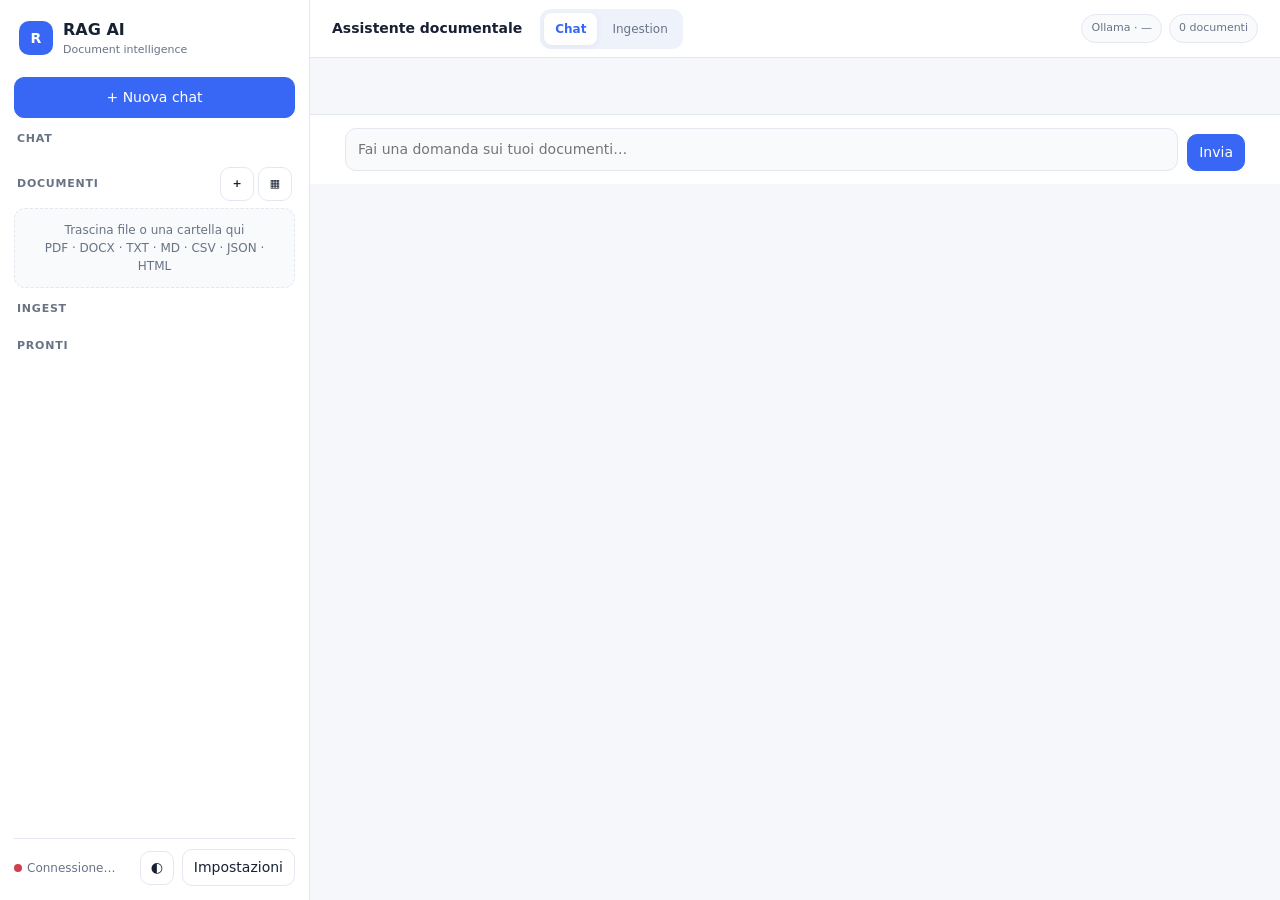
<file: app/static/index.html>
<!doctype html>
<html lang="it">
<head>
<meta charset="utf-8"><meta name="viewport" content="width=device-width,initial-scale=1">
<title>RAG AI</title>
<style>
:root{color-scheme:light;--bg:#f5f7fb;--surface:#fff;--surface2:#f8fafc;--surface3:#eef3fb;--text:#182033;--muted:#687386;--border:#e3e8f0;--accent:#3867f5;--accent-soft:#edf2ff;--ok:#24965f;--ok-soft:#e9f8f0;--warn:#b77912;--warn-soft:#fff6df;--danger:#cf3f4d;--danger-soft:#fff0f1;--shadow:0 10px 30px rgba(24,32,51,.06)}
:root.dark{color-scheme:dark;--bg:#0b0f19;--surface:#141b29;--surface2:#101722;--surface3:#1a2435;--text:#e8ecf6;--muted:#98a2b6;--border:#273246;--accent:#6c8dff;--accent-soft:#1b294c;--ok:#4ac486;--ok-soft:#153427;--warn:#e5ae45;--warn-soft:#352b18;--danger:#ff6b76;--danger-soft:#3a1e23;--shadow:0 10px 30px rgba(0,0,0,.24)}
*{box-sizing:border-box}html,body{height:100%;margin:0}body{font:14px/1.5 Inter,system-ui,-apple-system,Segoe UI,Roboto,sans-serif;background:var(--bg);color:var(--text);display:flex}button,input,textarea,select{font:inherit}button{cursor:pointer;border:1px solid var(--border);background:var(--surface);color:var(--text);border-radius:10px;padding:7px 11px;transition:.15s}button:hover{border-color:var(--accent)}button.primary{background:var(--accent);color:#fff;border-color:var(--accent)}button:disabled{opacity:.5;cursor:default}.icon{width:34px;height:34px;padding:0;display:grid;place-items:center}.muted{color:var(--muted)}
#app{display:flex;width:100%;min-width:0}aside{width:310px;background:var(--surface);border-right:1px solid var(--border);display:flex;flex-direction:column;min-height:100%;padding:14px}.brand{display:flex;align-items:center;gap:10px;padding:4px 5px 18px}.brand-mark{width:34px;height:34px;border-radius:10px;background:var(--accent);color:#fff;display:grid;place-items:center;font-weight:800}.brand strong{font-size:16px}.brand small{display:block;color:var(--muted);font-size:11px}.section{margin-bottom:13px}.section-title{display:flex;justify-content:space-between;align-items:center;margin:0 3px 7px;color:var(--muted);font-size:11px;font-weight:700;letter-spacing:.07em;text-transform:uppercase}.new-chat{width:100%;padding:9px 12px}.drop{border:1.5px dashed var(--border);background:var(--surface2);border-radius:11px;padding:12px;text-align:center;color:var(--muted);font-size:12px;transition:.15s}.drop.over{border-color:var(--accent);background:var(--accent-soft);color:var(--accent)}.list{max-height:210px;overflow:auto}.item{display:flex;align-items:center;gap:7px;padding:7px 8px;border-radius:8px;min-width:0}.item:hover{background:var(--surface2)}.item .name{flex:1;min-width:0;overflow:hidden;text-overflow:ellipsis;white-space:nowrap}.item small{color:var(--muted);font-size:11px}.item .x{border:0;background:transparent;padding:2px 4px;color:var(--muted)}.item .x:hover{color:var(--danger)}.job{border:1px solid var(--border);border-radius:10px;padding:9px;margin-bottom:7px;background:var(--surface2)}.job-head{display:flex;gap:8px;align-items:center}.job-title{flex:1;overflow:hidden;text-overflow:ellipsis;white-space:nowrap}.badge{font-size:10px;padding:2px 6px;border-radius:999px;font-weight:700;background:var(--accent-soft);color:var(--accent)}.badge.ok{background:var(--ok-soft);color:var(--ok)}.badge.err{background:var(--danger-soft);color:var(--danger)}.progress{height:5px;background:var(--border);border-radius:99px;overflow:hidden;margin-top:7px}.progress>i{display:block;height:100%;width:0;background:var(--accent);transition:width .25s}.job small{display:block;margin-top:5px;color:var(--muted);font-size:11px}.side-bottom{margin-top:auto;border-top:1px solid var(--border);padding-top:10px;display:flex;align-items:center;gap:8px}.status{flex:1;color:var(--muted);font-size:12px}.dot{display:inline-block;width:8px;height:8px;border-radius:50%;background:var(--danger);margin-right:5px}.dot.on{background:var(--ok)}
main{flex:1;display:flex;flex-direction:column;min-width:0}.topbar{height:62px;background:color-mix(in srgb,var(--surface) 92%,transparent);backdrop-filter:blur(12px);border-bottom:1px solid var(--border);display:flex;align-items:center;justify-content:space-between;padding:0 22px}.top-title{font-weight:650}.top-actions{display:flex;gap:7px;align-items:center}.pill{border:1px solid var(--border);background:var(--surface2);border-radius:999px;padding:5px 9px;color:var(--muted);font-size:11px}.tabs{display:flex;gap:4px;align-items:center;margin-left:18px;background:var(--surface3);padding:4px;border-radius:11px}.tab{border:0;background:transparent;color:var(--muted);padding:7px 11px;border-radius:8px;font-size:12px}.tab:hover{background:var(--surface)}.tab.active{background:var(--surface);color:var(--accent);font-weight:700;box-shadow:0 2px 8px rgba(0,0,0,.05)}.view{height:100%;min-height:0}.hidden{display:none!important}.banner{display:none;padding:9px 18px;background:var(--warn-soft);color:var(--warn);border-bottom:1px solid var(--border);font-size:12px}.banner.err{background:var(--danger-soft);color:var(--danger)}
#msgs{flex:1;overflow:auto;padding:28px 20px}.wrap{width:min(900px,100%);margin:auto}.empty{margin:13vh auto 0;text-align:center;max-width:480px}.empty .hero{width:56px;height:56px;margin:0 auto 13px;border-radius:16px;background:var(--accent-soft);color:var(--accent);display:grid;place-items:center;font-size:24px}.empty h2{margin:0 0 6px;font-size:22px}.empty p{margin:0;color:var(--muted)}.msg{margin-bottom:20px}.msg .b{max-width:850px;padding:11px 14px;border:1px solid var(--border);background:var(--surface);border-radius:13px;box-shadow:var(--shadow);overflow-wrap:anywhere}.msg.user .b{margin-left:auto;max-width:75%;background:var(--accent);border-color:var(--accent);color:#fff;white-space:pre-wrap;box-shadow:none}.msg .b p{margin:0 0 8px}.msg .b p:last-child{margin:0}.msg pre{background:var(--surface2);padding:10px;border-radius:8px;overflow:auto}.msg code{background:var(--surface2);padding:1px 4px;border-radius:4px}.cite{color:var(--accent);font-weight:700}.srcs{margin-top:7px;color:var(--muted);font-size:12px}.srcs summary{cursor:pointer}.src{margin-top:6px;padding:8px;border:1px solid var(--border);border-radius:8px;background:var(--surface2)}.src b{color:var(--text)}.src div{white-space:pre-wrap;max-height:130px;overflow:auto;margin-top:4px}#composer{border-top:1px solid var(--border);background:var(--surface);padding:13px 20px}.composer{display:flex;gap:9px;align-items:flex-end}.composer textarea{flex:1;resize:none;min-height:42px;max-height:180px;border:1px solid var(--border);background:var(--surface2);color:var(--text);border-radius:11px;padding:10px 12px;outline:0}.composer textarea:focus,input:focus,select:focus{border-color:var(--accent);box-shadow:0 0 0 3px var(--accent-soft)}
dialog{border:1px solid var(--border);border-radius:14px;background:var(--surface);color:var(--text);width:min(480px,92vw);padding:20px;box-shadow:var(--shadow)}dialog::backdrop{background:rgba(10,14,24,.48)}dialog label{display:block;font-size:12px;color:var(--muted);margin:11px 0 4px}dialog input{width:100%;padding:8px 10px;border:1px solid var(--border);border-radius:8px;background:var(--surface2);color:var(--text)}.row{display:flex;justify-content:space-between;gap:8px;margin-top:18px}.toast{position:fixed;right:18px;top:18px;max-width:380px;padding:10px 13px;border:1px solid var(--border);background:var(--surface);border-radius:10px;box-shadow:var(--shadow);display:none;z-index:20}.ready-panel{max-height:170px;overflow:auto}.ready-row{display:flex;align-items:center;gap:7px;padding:5px 7px;border-radius:7px}.ready-row:hover{background:var(--surface2)}.ready-row .check{color:var(--ok)}
.ingest-view{overflow:auto;padding:28px 24px;background:var(--bg)}.ingest-shell{width:min(1380px,100%);margin:0 auto}.ingest-title{display:flex;align-items:flex-end;justify-content:space-between;gap:16px;margin-bottom:18px}.ingest-title h2{margin:0;font-size:28px;letter-spacing:-.03em}.ingest-title p{margin:5px 0 0;color:var(--muted);font-size:13px}.ingest-actions{display:flex;gap:8px}.ingest-btn{display:inline-flex;align-items:center;gap:8px;padding:9px 13px;border-radius:11px;font-size:12px;font-weight:700}.ingest-btn.primary{background:var(--accent);border-color:var(--accent);color:#fff}.ingest-grid{display:grid;grid-template-columns:minmax(0,1fr) 300px;gap:18px;align-items:start}.ingest-main,.ingest-side{display:flex;flex-direction:column;gap:14px}.ingest-panel{border:1px solid var(--border);background:var(--surface);border-radius:16px;box-shadow:var(--shadow)}.upload-panel{padding:16px}.upload-grid{display:grid;grid-template-columns:minmax(0,1fr) 260px;gap:14px}.upload-drop{min-height:108px;border:1.5px dashed var(--accent);background:var(--accent-soft);border-radius:13px;display:flex;align-items:center;justify-content:center;gap:14px;padding:16px;cursor:pointer;transition:.15s}.upload-drop:hover,.upload-drop.over{transform:translateY(-1px);box-shadow:0 8px 24px rgba(56,103,245,.12)}.upload-icon{width:46px;height:46px;border-radius:13px;background:var(--surface);border:1px solid var(--border);display:grid;place-items:center;color:var(--accent);font-size:22px;flex:0 0 auto}.upload-copy strong{display:block;font-size:14px}.upload-copy span{display:block;color:var(--muted);font-size:12px;margin-top:3px}.upload-buttons{display:flex;gap:7px;margin-top:9px}.upload-buttons button{font-size:11px}.limit-card{padding:14px;border:1px solid var(--border);border-radius:13px;background:var(--surface2);display:flex;flex-direction:column;justify-content:center;gap:10px}.limit-row{display:flex;justify-content:space-between;gap:10px;font-size:12px}.limit-row span:first-child{color:var(--muted)}.limit-row span:last-child{font-weight:650}.kpis{display:grid;grid-template-columns:repeat(4,minmax(0,1fr));gap:10px}.kpi{padding:13px 14px;border:1px solid var(--border);background:var(--surface);border-radius:13px;box-shadow:var(--shadow)}.kpi-label{font-size:11px;color:var(--muted);font-weight:600}.kpi-value{margin-top:4px;font-size:19px;font-weight:800;letter-spacing:-.02em}.kpi-value.accent{color:var(--accent)}.kpi-value.ok{color:var(--ok)}
.job-card{padding:18px}.job-head{display:flex;align-items:center;justify-content:space-between;gap:12px;padding-bottom:14px;border-bottom:1px solid var(--border)}.job-identity{display:flex;align-items:center;gap:11px;min-width:0}.job-file-icon{width:42px;height:42px;border-radius:12px;background:var(--accent-soft);color:var(--accent);display:grid;place-items:center;font-size:18px;flex:0 0 auto}.job-name{font-size:14px;font-weight:750;white-space:nowrap;overflow:hidden;text-overflow:ellipsis}.job-sub{font-size:11px;color:var(--muted);margin-top:2px;font-family:ui-monospace,SFMono-Regular,Menlo,monospace}.job-state{display:flex;align-items:center;gap:10px;flex:0 0 auto}.job-pct{font:700 15px ui-monospace,SFMono-Regular,Menlo,monospace;color:var(--accent)}.state-badge{padding:5px 9px;border-radius:999px;font-size:10px;font-weight:800;letter-spacing:.04em;border:1px solid var(--border);background:var(--accent-soft);color:var(--accent)}.state-badge.ok{background:var(--ok-soft);color:var(--ok)}.state-badge.err{background:var(--danger-soft);color:var(--danger)}.overall-track{height:10px;background:var(--border);border-radius:999px;overflow:hidden;margin-top:15px}.overall-track i{display:block;height:100%;border-radius:inherit;background:linear-gradient(90deg,var(--accent),#667eea);transition:width .35s ease}.overall-track i.running{background-size:24px 24px;background-image:linear-gradient(45deg,rgba(255,255,255,.18) 25%,transparent 25%,transparent 50%,rgba(255,255,255,.18) 50%,rgba(255,255,255,.18) 75%,transparent 75%,transparent);animation:progress-stripes 1.1s linear infinite}@keyframes progress-stripes{from{background-position:0 0}to{background-position:24px 0}}.job-meta{display:flex;justify-content:space-between;gap:10px;margin-top:7px;color:var(--muted);font-size:11px}.stage-title{margin-top:17px;margin-bottom:7px;font-size:11px;font-weight:750;text-transform:uppercase;letter-spacing:.08em;color:var(--muted)}.stage-grid{display:grid;grid-template-columns:repeat(4,minmax(0,1fr));gap:7px}.stage-box{padding:10px;border:1px solid var(--border);border-radius:11px;background:var(--surface2);display:flex;align-items:center;justify-content:space-between;gap:8px;font-size:11px;color:var(--muted)}.stage-box.done{background:var(--ok-soft);color:var(--ok)}.stage-box.active{background:var(--accent-soft);border-color:var(--accent);color:var(--accent);font-weight:750}.stage-box.wait{opacity:.72}.stage-box b{font:700 10px ui-monospace,SFMono-Regular,Menlo,monospace;white-space:nowrap}.chunk-block{margin-top:15px;padding:12px;border:1px solid var(--border);border-radius:12px;background:var(--surface2)}.chunk-head{display:flex;justify-content:space-between;gap:10px;font-size:11px;color:var(--muted);margin-bottom:6px}.chunk-head strong{color:var(--text);font-family:ui-monospace,SFMono-Regular,Menlo,monospace}.chunk-track{height:8px;background:var(--border);border-radius:999px;overflow:hidden}.chunk-track i{display:block;height:100%;background:var(--accent);border-radius:inherit;transition:width .3s}.file-table{margin-top:15px;border-top:1px solid var(--border);padding-top:10px}.file-row{display:grid;grid-template-columns:minmax(0,1fr) 105px 80px 80px;gap:10px;align-items:center;padding:8px 5px;font-size:11px;border-radius:8px}.file-row:not(.file-head):hover{background:var(--surface2)}.file-head{color:var(--muted);font-weight:700;font-size:10px;text-transform:uppercase;letter-spacing:.06em}.file-name{min-width:0;overflow:hidden;text-overflow:ellipsis;white-space:nowrap}.file-status{font-weight:700}.file-status.ready{color:var(--ok)}.file-status.processing{color:var(--accent)}.file-status.failed{color:var(--danger)}.file-status.queued{color:var(--warn)}.empty-ingest{padding:48px 20px;text-align:center;border:1px dashed var(--border);border-radius:16px;background:var(--surface)}.empty-icon{width:48px;height:48px;margin:0 auto 10px;border-radius:14px;background:var(--accent-soft);color:var(--accent);display:grid;place-items:center;font-size:21px}.empty-ingest strong{display:block}.empty-ingest span{display:block;color:var(--muted);font-size:12px;margin-top:4px}.side-card{padding:15px}.side-card h3{margin:0;font-size:13px}.side-status{display:inline-flex;align-items:center;gap:6px;margin-top:7px;padding:4px 8px;border-radius:999px;background:var(--ok-soft);color:var(--ok);font-size:10px;font-weight:750}.service{display:flex;align-items:center;gap:9px;padding:11px 0;border-bottom:1px solid var(--border)}.service:last-child{border-bottom:0}.service-icon{width:28px;height:28px;border-radius:9px;background:var(--surface2);display:grid;place-items:center;color:var(--accent);font-size:12px}.service-main{flex:1;min-width:0}.service-main strong{display:block;font-size:11px}.service-main span{display:block;color:var(--muted);font-size:10px;margin-top:1px;white-space:nowrap;overflow:hidden;text-overflow:ellipsis}.service-state{font-size:9px;font-weight:750}.ready-summary{padding:15px}.ready-summary-head{display:flex;justify-content:space-between;gap:8px;align-items:center}.ready-summary-head strong{font-size:13px}.ready-summary-head span{font:700 10px ui-monospace,SFMono-Regular,Menlo,monospace;color:var(--muted)}.ready-track{height:8px;background:var(--border);border-radius:999px;overflow:hidden;margin:12px 0 8px}.ready-track i{display:block;height:100%;background:var(--ok);border-radius:inherit;transition:width .3s}.ready-note{font-size:10px;color:var(--muted)}.ready-list{margin-top:10px;display:flex;flex-direction:column;gap:3px;max-height:190px;overflow:auto}.ready-item{display:flex;align-items:center;gap:7px;padding:6px 7px;border-radius:8px;font-size:10px}.ready-item:hover{background:var(--surface2)}.ready-item .check{color:var(--ok);font-weight:800}.ready-item .rname{flex:1;min-width:0;white-space:nowrap;overflow:hidden;text-overflow:ellipsis}
@media(max-width:1050px){.ingest-grid{grid-template-columns:1fr}.ingest-side{display:grid;grid-template-columns:repeat(2,minmax(0,1fr))}.upload-grid{grid-template-columns:1fr 230px}}@media(max-width:800px){aside{width:260px}.topbar{padding:0 12px}.kpis{grid-template-columns:repeat(2,minmax(0,1fr))}.stage-grid{grid-template-columns:repeat(2,minmax(0,1fr))}.upload-grid{grid-template-columns:1fr}.ingest-side{display:flex}.job-head{align-items:flex-start}.job-state{flex-direction:column;align-items:flex-end;gap:5px}.file-row{grid-template-columns:minmax(0,1fr) 82px 70px}.file-row .file-time{display:none}#msgs{padding:18px 12px}.msg.user .b{max-width:88%}}@media(max-width:650px){aside{display:none}.topbar{height:54px}.ingest-view{padding:18px 12px}.ingest-title h2{font-size:24px}.ingest-title{align-items:flex-start;flex-direction:column}.kpis{grid-template-columns:1fr 1fr}.stage-grid{grid-template-columns:1fr 1fr}.job-card{padding:14px}.job-name{white-space:normal}.file-row{grid-template-columns:minmax(0,1fr) 70px}.file-row .file-size{display:none}}::-webkit-scrollbar{width:6px;height:6px}::-webkit-scrollbar-track{background:transparent}::-webkit-scrollbar-thumb{background:rgba(148,163,184,.3);border-radius:999px}::-webkit-scrollbar-thumb:hover{background:rgba(148,163,184,.5)}
</style></head>
<body><div id="app">
<aside>
  <div class="brand"><div class="brand-mark">R</div><div><strong>RAG AI</strong><small>Document intelligence</small></div></div>
  <div class="section"><button class="primary new-chat" id="newChat">+ Nuova chat</button></div>
  <div class="section"><div class="section-title">Chat</div><div class="list" id="convs"></div></div>
  <div class="section" id="docsSection"><div class="section-title">Documenti <span style="display:flex;gap:4px"><button class="icon" id="pickFile" title="Aggiungi file">+</button><button class="icon" id="pickFolder" title="Aggiungi cartella">▦</button></span></div>
    <div class="drop" id="drop">Trascina file o una cartella qui<br><span>PDF · DOCX · TXT · MD · CSV · JSON · HTML</span></div>
    <input type="file" id="file" multiple webkitdirectory directory hidden accept=".pdf,.docx,.txt,.md,.markdown,.csv,.json,.html,.htm,.log,.rst">
    <input type="file" id="filesOnly" multiple hidden accept=".pdf,.docx,.txt,.md,.markdown,.csv,.json,.html,.htm,.log,.rst">
  </div>
  <div class="section"><div class="section-title">Ingest</div><div id="jobs"></div></div>
  <div class="section"><div class="section-title">Pronti</div><div class="ready-panel" id="ready"></div></div>
  <div class="side-bottom"><div class="status" id="stat"><span class="dot"></span>Connessione…</div><button class="icon" id="theme" title="Tema chiaro/scuro">◐</button><button id="openSettings">Impostazioni</button></div>
</aside>
<main><div class="topbar"><div style="display:flex;align-items:center;min-width:0"><div class="top-title">Assistente documentale</div><div class="tabs"><button class="tab active" id="tabChat">Chat</button><button class="tab" id="tabIngest">Ingestion</button></div></div><div class="top-actions"><span class="pill" id="modelPill">Ollama · —</span><span class="pill" id="docPill">0 documenti</span></div></div><div class="banner" id="banner"></div>
<div id="chatView" class="view"><div id="msgs"><div class="wrap" id="thread"></div></div>
<div id="composer"><div class="wrap composer"><textarea id="input" rows="1" placeholder="Fai una domanda sui tuoi documenti…"></textarea><button class="primary" id="send">Invia</button></div></div></div>
<div id="ingestView" class="view ingest-view hidden"><div class="ingest-shell"><div class="ingest-title"><div><h2>Ingestion</h2><p>Monitora i file in coda, quelli in elaborazione e gli ingest completati.</p></div><div class="ingest-actions"><button class="ingest-btn" id="refreshIngest">↻ Aggiorna</button></div></div><div class="ingest-grid"><div class="ingest-main"><div class="ingest-panel upload-panel"><div class="upload-grid"><div><div class="upload-drop" id="ingestDrop"><div class="upload-icon">↥</div><div class="upload-copy"><strong>Trascina qui file o cartelle</strong><span>oppure seleziona direttamente i documenti da indicizzare</span><div class="upload-buttons"><button class="ingest-btn primary" id="ingestPickFile" type="button">Seleziona file</button><button class="ingest-btn" id="ingestPickFolder" type="button">Seleziona cartella</button></div></div></div></div><div class="limit-card"><div class="limit-row"><span>Elaborazione</span><span>in background</span></div><div class="limit-row"><span>Stato</span><span>Persistente</span></div><div class="limit-row"><span>Progressione</span><span>in tempo reale</span></div><div class="limit-row"><span>Backend</span><span>SQLite + Ollama</span></div></div></div></div><div class="kpis" id="ingestKpis"></div><div id="ingestList"></div></div><div class="ingest-side"><div class="ingest-panel side-card"><h3>Stato del sistema</h3><div class="side-status" id="ingestSystemStatus">● Verifica...</div><div id="ingestServices"></div></div><div class="ingest-panel ready-summary"><div class="ready-summary-head"><strong>File pronti</strong><span id="readyCount">0 file</span></div><div class="ready-track"><i id="readyProgress" style="width:0%"></i></div><div class="ready-note" id="readyNote">Nessun file pronto tramite job recenti.</div><div class="ready-list" id="readyList"></div></div></div></div></div></div></main></div>
<dialog id="dlg"><h3 style="margin-top:0">Impostazioni</h3><label>Modello chat</label><input id="s_chat_model" readonly><label>Modello embedding</label><input id="s_embed_model" readonly><label>URL Ollama</label><input id="s_ollama_url"><label>Passaggi usati per rispondere (top-k)</label><input id="s_top_k" type="number" min="1" max="20"><label>Dimensione chunk</label><input id="s_chunk_size" type="number" min="200" max="4000"><label>Overlap chunk</label><input id="s_chunk_overlap" type="number" min="0" max="1000"><div class="row"><button id="reindex">Reindicizza</button><span style="display:flex;gap:7px"><button id="resetS">Default</button><button id="closeS">Chiudi</button><button class="primary" id="saveS">Salva</button></span></div></dialog>
<div class="toast" id="toast"></div>
<script>
const $=id=>document.getElementById(id);let convId=null,busy=false;const terminal=new Set(['ready','partial','failed']);
async function api(path,opts={}){let r;try{r=await fetch(path,opts)}catch{throw Error('Server non raggiungibile. Riavvia l\'app.')}if(!r.ok){let d='';try{d=(await r.json()).detail}catch{}throw Error(d||`Errore HTTP ${r.status}`)}return r.json()}
const json=(m,b)=>({method:m,headers:{'Content-Type':'application/json'},body:JSON.stringify(b)});
function toast(msg,err=false){const t=$('toast');t.textContent=msg;t.style.display='block';t.style.borderColor=err?'var(--danger)':'var(--border)';clearTimeout(toast.t);toast.t=setTimeout(()=>t.style.display='none',5000)}
const esc=s=>String(s??'').replace(/[&<>"']/g,c=>({'&':'&amp;','<':'&lt;','>':'&gt;','"':'&quot;',"'":'&#39;'}[c]));const fmtSize=n=>n>1e9?(n/1e9).toFixed(1)+' GB':n>1e6?(n/1e6).toFixed(1)+' MB':Math.max(1,Math.round(n/1e3))+' KB';
function md(text){const blocks=[];let t=esc(text).replace(/```\w*\n?([\s\S]*?)```/g,(_,c)=>{blocks.push(`<pre><code>${c}</code></pre>`);return `\u0000${blocks.length-1}\u0000`});t=t.replace(/`([^`\n]+)`/g,'<code>$1</code>').replace(/\*\*([^*\n]+)\*\*/g,'<strong>$1</strong>').replace(/\[(\d+)\]/g,'<span class="cite">[$1]</span>');t=t.split(/\n{2,}/).map(p=>/^\s*[-*] .+(\n|$)/.test(p)?'<ul>'+p.trim().split('\n').map(l=>`<li>${l.replace(/^\s*[-*] /,'')}</li>`).join('')+'</ul>':`<p>${p.replace(/\n/g,'<br>')}</p>`).join('');return t.replace(/\u0000(\d+)\u0000/g,(_,i)=>blocks[i])}
function srcHtml(src){if(!src?.length)return '';return `<details class="srcs"><summary>${src.length} font${src.length===1?'e':'i'}</summary>`+src.map((s,i)=>`<div class="src"><b>[${i+1}] ${esc(s.document)}${s.page?', p. '+s.page:''}</b><div>${esc(s.text)}</div></div>`).join('')+'</details>'}
function addMsg(role,content,sources){const e=document.createElement('div');e.className='msg '+role;e.innerHTML='<div class="b"></div>'+(role==='assistant'?'<div class="sl"></div>':'');const b=e.querySelector('.b');if(role==='user')b.textContent=content;else b.innerHTML=md(content||'');if(sources)e.querySelector('.sl').innerHTML=srcHtml(sources);$('thread').appendChild(e);$('msgs').scrollTop=$('msgs').scrollHeight;return e}
function showEmpty(){$('thread').innerHTML='<div class="empty"><div class="hero">⌘</div><h2>Chiedi ai tuoi documenti</h2><p>Carica file o intere cartelle, attendi che siano <b>Pronti</b>, poi poni la tua domanda.</p></div>'}
async function loadDocs(){const docs=await api('/api/documents');$('docs')?.remove();const section=$('docsSection');if(!section)return;const list=document.createElement('div');list.id='docs';list.className='list';section.appendChild(list);if(!docs.length){list.innerHTML='<div class="item"><small>Nessun documento</small></div>';return}docs.forEach(d=>{const e=document.createElement('div');e.className='item';e.innerHTML=`<span class="name" title="${esc(d.name)}">${esc(d.name)}</span><small>${fmtSize(d.size)}</small><button class="x" title="Elimina">✕</button>`;e.querySelector('.x').onclick=async()=>{if(!confirm(`Eliminare "${d.name}"?`))return;try{await api('/api/documents/'+d.id,{method:'DELETE'});loadDocs();refreshStatus()}catch(x){toast(x.message,true)}};list.appendChild(e)})}
async function loadConvs(){const cs=await api('/api/conversations');$('convs').innerHTML=cs.length?'':'<div class="item"><small>Nessuna chat</small></div>';cs.forEach(c=>{const e=document.createElement('div');e.className='item'+(c.id===convId?' active':'');e.innerHTML=`<span class="name" title="${esc(c.title)}">${esc(c.title)}</span><button class="x">✕</button>`;e.onclick=()=>openConv(c.id);e.querySelector('.x').onclick=async ev=>{ev.stopPropagation();try{await api('/api/conversations/'+c.id,{method:'DELETE'});if(c.id===convId)newChat();loadConvs()}catch(x){toast(x.message,true)}};$('convs').appendChild(e)})}
async function openConv(id){try{const c=await api('/api/conversations/'+id);convId=id;$('thread').innerHTML='';c.messages.forEach(m=>addMsg(m.role,m.content,m.sources));loadConvs()}catch(e){toast(e.message,true)}}function newChat(){convId=null;showEmpty();loadConvs();$('input').focus()}
async function send(){const text=$('input').value.trim();if(!text||busy)return;busy=true;$('send').disabled=true;$('input').value='';autosize();if(!convId)$('thread').innerHTML='';addMsg('user',text);const el=addMsg('assistant','…'),b=el.querySelector('.b');let answer='';try{const r=await fetch('/api/chat',json('POST',{message:text,conversation_id:convId,stream:true}));if(!r.ok){let d='';try{d=(await r.json()).detail}catch{}throw Error(d||'Errore chat')}const reader=r.body.getReader(),dec=new TextDecoder();let buf='';while(true){const {done,value}=await reader.read();if(done)break;buf+=dec.decode(value,{stream:true});let i;while((i=buf.indexOf('\n\n'))>=0){const line=buf.slice(0,i).trim();buf=buf.slice(i+2);if(!line.startsWith('data:'))continue;const ev=JSON.parse(line.slice(5));if(ev.type==='meta')convId=ev.conversation_id;else if(ev.type==='sources')el.querySelector('.sl').innerHTML=srcHtml(ev.sources);else if(ev.type==='token'){answer+=ev.content;b.innerHTML=md(answer);$('msgs').scrollTop=$('msgs').scrollHeight}else if(ev.type==='error')throw Error(ev.message)}}if(!answer)b.textContent='(nessuna risposta)'}catch(e){b.innerHTML=`<span style="color:var(--danger)">${esc(e.message)}</span>`}finally{busy=false;$('send').disabled=false;loadConvs();$('input').focus()}}
function jobBadge(status){return status==='ready'?'<span class="badge ok">PRONTO</span>':status==='failed'?'<span class="badge err">ERRORE</span>':status==='partial'?'<span class="badge err">PARZIALE</span>':`<span class="badge">${status==='processing'?'IN CORSO':'IN CODA'}</span>`}
function jobLabel(status){return status==='ready'?'PRONTO':status==='failed'?'ERRORE':status==='partial'?'PARZIALE':status==='processing'?'IN CORSO':'IN CODA'}
function jobBadge(status){const cls=status==='ready'?'ok':(status==='failed'||status==='partial'?'err':'');return `<span class="badge ${cls}">${jobLabel(status)}</span>`}
function renderJobs(jobs){$('jobs').innerHTML='';if(!jobs.length){$('jobs').innerHTML='<div class="muted" style="font-size:12px;padding:5px">Nessun ingest recente.</div>';return}jobs.slice(0,5).forEach(j=>{const e=document.createElement('div');e.className='job';const pct=Math.round(j.progress*100);e.innerHTML=`<div class="job-head"><span class="job-title">${esc(j.current_file||`${j.total_files} file`)}</span>${jobBadge(j.status)}</div><div class="progress"><i style="width:${pct}%"></i></div><small>${j.completed_files}/${j.total_files} pronti${j.failed_files?' · '+j.failed_files+' errori':''}</small>`;$('jobs').appendChild(e)})}
function renderReady(jobs){const done=jobs.filter(j=>terminal.has(j.status)&&j.completed_files>0);$('ready').innerHTML=done.length?done.slice(0,5).map(j=>`<div class="ready-row"><span class="check">✓</span><span class="name">${j.completed_files} file pronti</span><small>${j.finished_at?new Date(j.finished_at*1000).toLocaleTimeString():''}</small></div>`).join(''):'<div class="muted" style="font-size:12px;padding:5px">Nessun file pronto tramite job recenti.</div>'}
function overallJobProgress(j){
  if(j.status==="ready") return 1;
  if(j.status==="failed" && (j.completed_files||0)+(j.failed_files||0)>=(j.total_files||1)) return 1;
  const total=Math.max(1,j.total_files||1), completed=(j.completed_files||0)+(j.failed_files||0);
  const p=Math.max(0,Math.min(1,Number(j.stage_progress||0)));
  return Math.max(0,Math.min(1,(completed+p)/total));
}
function stageIndex(stage){return ["extraction","segmentation","embedding","saving"].indexOf(stage)}
function stageLabel(stage){return ({extraction:"Estrazione",segmentation:"Segmentazione",embedding:"Embedding",saving:"Salvataggio"})[stage]||"In coda"}
function statusLabel(status){return ({ready:"PRONTO",processing:"IN CORSO",queued:"IN CODA",failed:"ERRORE",partial:"PARZIALE"})[status]||String(status||"").toUpperCase()}
function renderIngest(jobs){
  const active=jobs.filter(j=>j.status==="processing"||j.status==="queued");
  const primary=active[0]||jobs[0];
  const totalChunks=jobs.reduce((n,j)=>n+(j.total_chunks||0),0), processedChunks=jobs.reduce((n,j)=>n+(j.processed_chunks||0),0);
  const totalBytes=jobs.reduce((n,j)=>n+(j.total_bytes||0),0);
  const readyFiles=jobs.reduce((n,j)=>n+(j.files||[]).filter(f=>f.status==="ready").length,0);
  const totalFiles=jobs.reduce((n,j)=>n+(j.total_files||0),0), readyPct=totalFiles?Math.round(readyFiles/totalFiles*100):0;
  $("ingestKpis").innerHTML=[
    ["Job in elaborazione",String(active.length),"accent"],
    ["Chunk elaborati",primary?`${primary.processed_chunks||0} / ${primary.total_chunks||0}`:`${processedChunks} / ${totalChunks}`,""],
    ["Fase corrente",primary?stageLabel(primary.stage):"—",""],
    ["Dimensione batch",totalBytes?fmtSize(totalBytes):"—",""]
  ].map(k=>`<div class="kpi"><div class="kpi-label">${k[0]}</div><div class="kpi-value ${k[2]}">${esc(k[1])}</div></div>`).join("");
  const root=$("ingestList");
  if(!jobs.length){root.innerHTML="<div class="empty-ingest"><div class="empty-icon">✓</div><strong>Nessun job di ingestion presente</strong><span>Carica documenti dalla barra laterale o usa l’area di caricamento qui sopra.</span></div>";}
  else{
    const stages=["extraction","segmentation","embedding","saving"];
    root.innerHTML=jobs.map(j=>{
      const overall=Math.round(overallJobProgress(j)*100), current=stageIndex(j.stage);
      const isRunning=j.status==="processing"||j.status==="queued";
      const stateCls=j.status==="ready"?"ok":(j.status==="failed"||j.status==="partial"?"err":"");
      const chunkPct=j.total_chunks?Math.round((j.processed_chunks||0)/j.total_chunks*100):0;
      const fileRows=(j.files||[]).map(f=>{
        const cls=f.status==="ready"?"ready":f.status==="failed"?"failed":f.status==="processing"?"processing":"queued";
        const label=f.status==="ready"?"Pronto":f.status==="failed"?"Errore":f.status==="processing"?"In corso":"In coda";
        return `<div class="file-row"><span class="file-name" title="${esc(f.name)}">▣ ${esc(f.name)}</span><span class="file-status ${cls}">${label}</span><span class="file-size">${fmtSize(f.size)}</span><span class="file-time">${f.error?esc(f.error):f.document_id?"indicizzato":"—"}</span></div>`;
      }).join("");
      const stageHtml=stages.map((st,i)=>{
        const done=j.status==="ready"||(current>=0&&i<current), active=isRunning&&i===current, cls=done?"done":active?"active":"wait";
        const value=st==="embedding"&&j.total_chunks?`${j.processed_chunks||0}/${j.total_chunks}`:(active?`${Math.round((j.stage_progress||0)*100)}%`:(done?"100%":"Attesa"));
        return `<div class="stage-box ${cls}"><span>${stageLabel(st)}</span><b>${value}</b></div>`;
      }).join("");
      const currentText=j.message||stageLabel(j.stage);
      return `<article class="ingest-panel job-card"><div class="job-head"><div class="job-identity"><div class="job-file-icon">▤</div><div style="min-width:0"><div class="job-name" title="${esc(j.current_file||"")}">${esc(j.current_file||`${j.total_files} file`)}</div><div class="job-sub">Job #${esc(j.id.slice(-8))} · ${fmtSize(j.total_bytes||0)} · ${j.total_files} file</div></div></div><div class="job-state"><span class="state-badge ${stateCls}">${statusLabel(j.status)}</span><span class="job-pct">${overall}%</span></div></div><div class="overall-track"><i class="${isRunning?"running":""}" style="width:${overall}%"></i></div><div class="job-meta"><span>${esc(currentText)}</span><span>${j.completed_files||0}/${j.total_files||0} file completati${j.failed_files?" · "+j.failed_files+" errori":""}</span></div><div class="stage-title">Fasi della pipeline</div><div class="stage-grid">${stageHtml}</div>${j.total_chunks?`<div class="chunk-block"><div class="chunk-head"><span>${esc(j.stage==="embedding"?"Chunk / embedding":"Chunk elaborati")}</span><strong>${j.processed_chunks||0} / ${j.total_chunks}</strong></div><div class="chunk-track"><i style="width:${chunkPct}%"></i></div></div>`:""}<div class="file-table"><div class="file-row file-head"><span>File</span><span>Stato</span><span>Dimensione</span><span class="file-time">Dettaglio</span></div>${fileRows||"<div class="muted" style="padding:8px 5px;font-size:11px">Nessun file associato.</div>"}</div></article>`;
    }).join("");
  }
  const s=window.__lastStatus, system=$("ingestSystemStatus");
  if(s){
    const ready=!!s.ready;
    system.textContent=ready?"● Tutto operativo":(s.ollama?"● Ollama online":"● Backend in preparazione");
    system.style.background=ready?"var(--ok-soft)":"var(--warn-soft)";system.style.color=ready?"var(--ok)":"var(--warn)";
    $("ingestServices").innerHTML=[
      ["Ollama",s.ollama?"Online":"Offline",s.ollama],
      ["Modello LLM",s.chat_model?.name||"—",s.chat_model?.available],
      ["Embedding",s.embed_model?.name||"—",s.embed_model?.available],
      ["Cross-Encoder",s.cross_encoder?.model||"BAAI/bge-reranker-v2-m3",s.cross_encoder?.state==="ready"||s.cross_encoder?.status==="ready"]
    ].map(x=>`<div class="service"><div class="service-icon">●</div><div class="service-main"><strong>${esc(x[0])}</strong><span>${esc(x[1])}</span></div><div class="service-state" style="color:${x[2]?"var(--ok)":"var(--muted)"}">${x[2]?"OK":"—"}</div></div>`).join("");
  }
  $("readyCount").textContent=`${readyFiles} / ${totalFiles||0} file`; $("readyProgress").style.width=readyPct+"%";
  $("readyNote").textContent=readyFiles?`${readyFiles} file pronti per la ricerca.`:"Nessun file pronto tramite job recenti.";
  const readyRows=[];jobs.forEach(j=>(j.files||[]).filter(f=>f.status==="ready").forEach(f=>readyRows.push(f)));
  $("readyList").innerHTML=readyRows.length?readyRows.slice(0,12).map(f=>`<div class="ready-item"><span class="check">✓</span><span class="rname" title="${esc(f.name)}">${esc(f.name)}</span></div>`).join(""):"";
}
async function refreshJobs(){try{const r=await api('/api/ingest/jobs');renderJobs(r.jobs);renderReady(r.jobs);renderIngest(r.jobs)}catch{}}
async function refreshStatus(){try{const s=await api('/api/status');window.__lastStatus=s;$('stat').innerHTML=`<span class="dot ${s.ready?'on':''}"></span>${s.ready?'Online':'Preparazione…'}`;$('modelPill').textContent='Ollama · '+(s.chat_model?.available?'Online':'Model Error');$('docPill').textContent=`${s.documents} document${s.documents===1?'o':'i'}`;const b=$('banner');if(s.active_ingest_jobs)b.textContent=`Ingest in corso: ${s.active_ingest_jobs} job attiv${s.active_ingest_jobs===1?'o':'i'}. Puoi continuare a usare l\'app.`;else if(!s.ollama){b.textContent='Ollama non è raggiungibile.';b.className='banner err'}else if(s.pulling){b.textContent=`Preparazione modello ${s.pulling} · ${Math.round(s.progress*100)}%`}else{b.textContent=''}b.style.display=b.textContent?'block':'none'}catch{$('stat').innerHTML='<span class="dot"></span>Offline'}}
async function upload(files){files=[...files].filter(f=>f.size>0);if(!files.length)return;try{const fd=new FormData();files.forEach(f=>fd.append('files',f,f.webkitRelativePath||f.name));const r=await api('/api/documents',{method:'POST',body:fd});toast(`${files.length} file messi in coda. Job ${r.job_id.slice(0,8)}…`);refreshJobs();pollJobs()}catch(e){toast(e.message,true)}}
let polling=false;async function pollJobs(){if(polling)return;polling=true;for(let i=0;i<180;i++){await refreshJobs();const r=await api('/api/ingest/jobs').catch(()=>null);if(!r||!r.jobs.some(j=>j.status==='queued'||j.status==='processing'))break;await new Promise(x=>setTimeout(x,2000))}polling=false;loadDocs();refreshStatus()}
async function openSettings(){const s=await api('/api/settings');for(const k in s)if($('s_'+k))$('s_'+k).value=s[k];$('dlg').showModal()}async function saveSettings(){const nums=['top_k','chunk_size','chunk_overlap'],body={};['ollama_url',...nums].forEach(k=>{const v=$('s_'+k).value;body[k]=nums.includes(k)?Number(v):v});try{await api('/api/settings',json('PUT',body));$('dlg').close();toast('Impostazioni salvate');refreshStatus()}catch(e){toast(e.message,true)}}function autosize(){const t=$('input');t.style.height='auto';t.style.height=Math.min(t.scrollHeight,180)+'px'}
function showView(name){const chat=name==='chat';$('chatView').classList.toggle('hidden',!chat);$('ingestView').classList.toggle('hidden',chat);$('tabChat').classList.toggle('active',chat);$('tabIngest').classList.toggle('active',!chat);if(!chat)refreshJobs()}
$('ingestPickFile').onclick=()=>$('filesOnly').click();$('ingestPickFolder').onclick=()=>$('file').click();const ingestDrop=$('ingestDrop');['dragenter','dragover'].forEach(ev=>ingestDrop.addEventListener(ev,e=>{e.preventDefault();ingestDrop.classList.add('over')}));['dragleave','drop'].forEach(ev=>ingestDrop.addEventListener(ev,e=>{e.preventDefault();ingestDrop.classList.remove('over')}));ingestDrop.addEventListener('drop',e=>{if(e.dataTransfer.files?.length)upload(e.dataTransfer.files)});
$('tabChat').onclick=()=>showView('chat');$('tabIngest').onclick=()=>showView('ingest');$('refreshIngest').onclick=refreshJobs;
$('send').onclick=send;$('input').addEventListener('keydown',e=>{if(e.key==='Enter'&&!e.shiftKey){e.preventDefault();send()}});$('input').addEventListener('input',autosize);$('newChat').onclick=newChat;$('pickFile').onclick=()=>$('filesOnly').click();$('pickFolder').onclick=()=>$('file').click();$('file').onchange=e=>{upload(e.target.files);e.target.value=''};$('filesOnly').onchange=e=>{upload(e.target.files);e.target.value=''};$('openSettings').onclick=()=>openSettings().catch(e=>toast(e.message,true));$('closeS').onclick=()=>$('dlg').close();$('saveS').onclick=saveSettings;$('resetS').onclick=async()=>{try{await api('/api/settings/reset',{method:'POST'});await openSettings()}catch(e){toast(e.message,true)}};$('reindex').onclick=async()=>{toast('Reindicizzazione in corso…');try{const r=await api('/api/reindex',{method:'POST'});toast(`Reindicizzati ${r.reindexed_chunks} passaggi`);refreshStatus()}catch(e){toast(e.message,true)}};
$('theme').onclick=()=>{document.documentElement.classList.toggle('dark');localStorage.setItem('rag-theme',document.documentElement.classList.contains('dark')?'dark':'light')};if(localStorage.getItem('rag-theme')==='dark')document.documentElement.classList.add('dark');
const drop=$('drop');['dragenter','dragover'].forEach(ev=>drop.addEventListener(ev,e=>{e.preventDefault();drop.classList.add('over')}));['dragleave','drop'].forEach(ev=>drop.addEventListener(ev,e=>{e.preventDefault();drop.classList.remove('over') }));drop.addEventListener('drop',e=>upload(e.dataTransfer.files));
showEmpty();loadDocs().catch(()=>{});loadConvs().catch(()=>{});refreshStatus();refreshJobs();setInterval(()=>{refreshStatus();refreshJobs()},3000);
</script></body></html>
</file>
